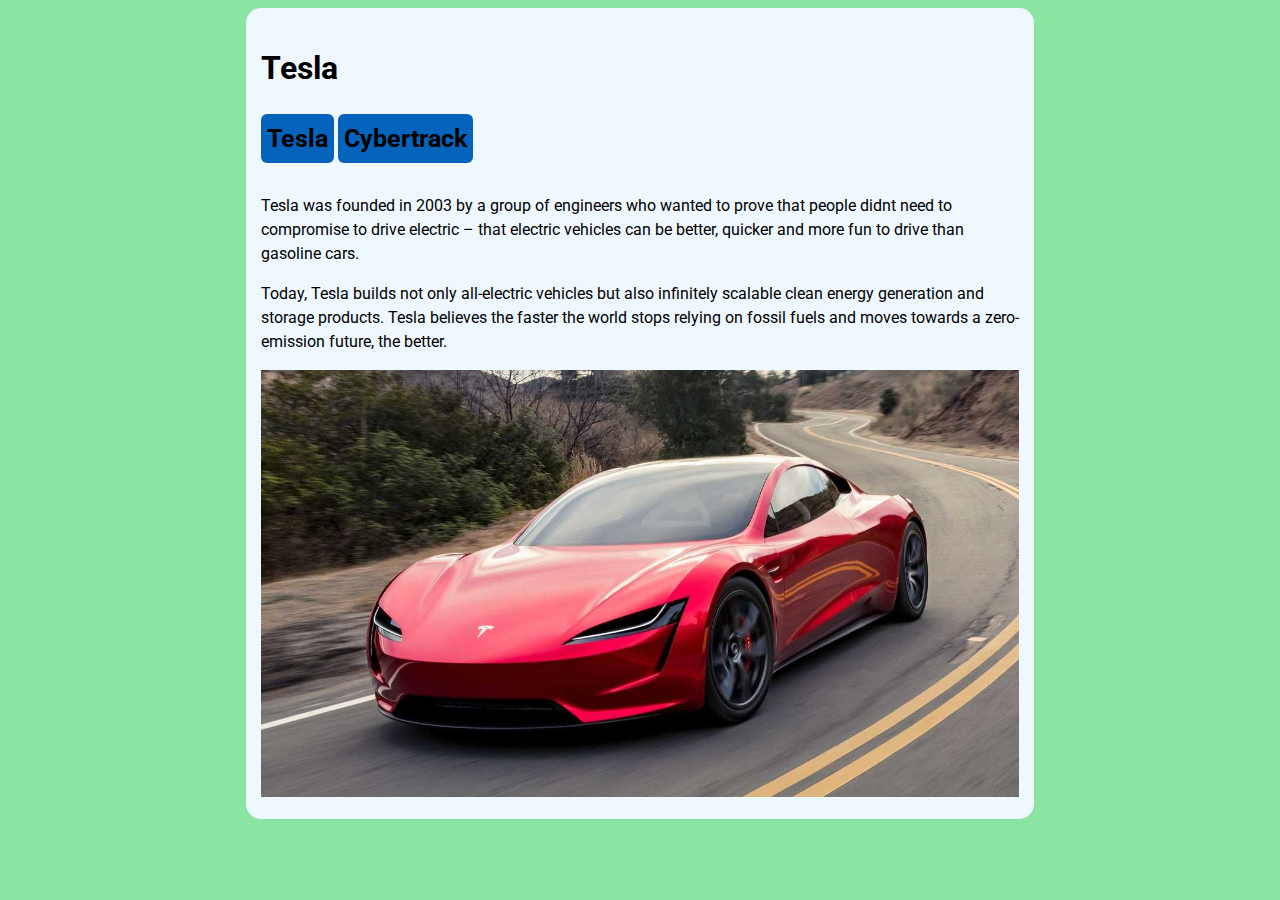
<file: index.html>
<!DOCTYPE html>
<html lang="en">
<head>
    <meta charset="UTF-8">
    <meta http-equiv="X-UA-Compatible" content="IE=edge">
    <meta name="viewport" content="width=device-width, initial-scale=1.0">
    <link rel="stylesheet" href="style.css" class="css">
    <link rel="preconnect" href="https://fonts.googleapis.com">
    <link rel="preconnect" href="https://fonts.gstatic.com" crossorigin>
    <link href="https://fonts.googleapis.com/css2?family=Roboto:wght@400;700&display=swap" rel="stylesheet">
    
    <title>Document</title>

</head>
<body>
    <div class="container">
    <h1 class="Tesla">Tesla</h1>
    <a class="link" href="tesla.html" target="_blank">Tesla</a>
    <a class="link" href="cybertrack.html" target="_blank">Cybertrack</a>
    <p class="paragr">Tesla was founded in 2003 by a group of engineers who wanted to prove that people didnt need to compromise to drive electric – that electric vehicles can be better, quicker and more fun to drive than gasoline cars.</p>
    <p class="paragr">Today, Tesla builds not only all-electric vehicles but also infinitely scalable clean energy generation and storage products. Tesla believes the faster the world stops relying on fossil fuels and moves towards a zero-emission future, the better.

    </p>
    <img class= "image" src="tesla-roadster_large.jpg" alt="">
    
<div>
</body>
</html>
</file>
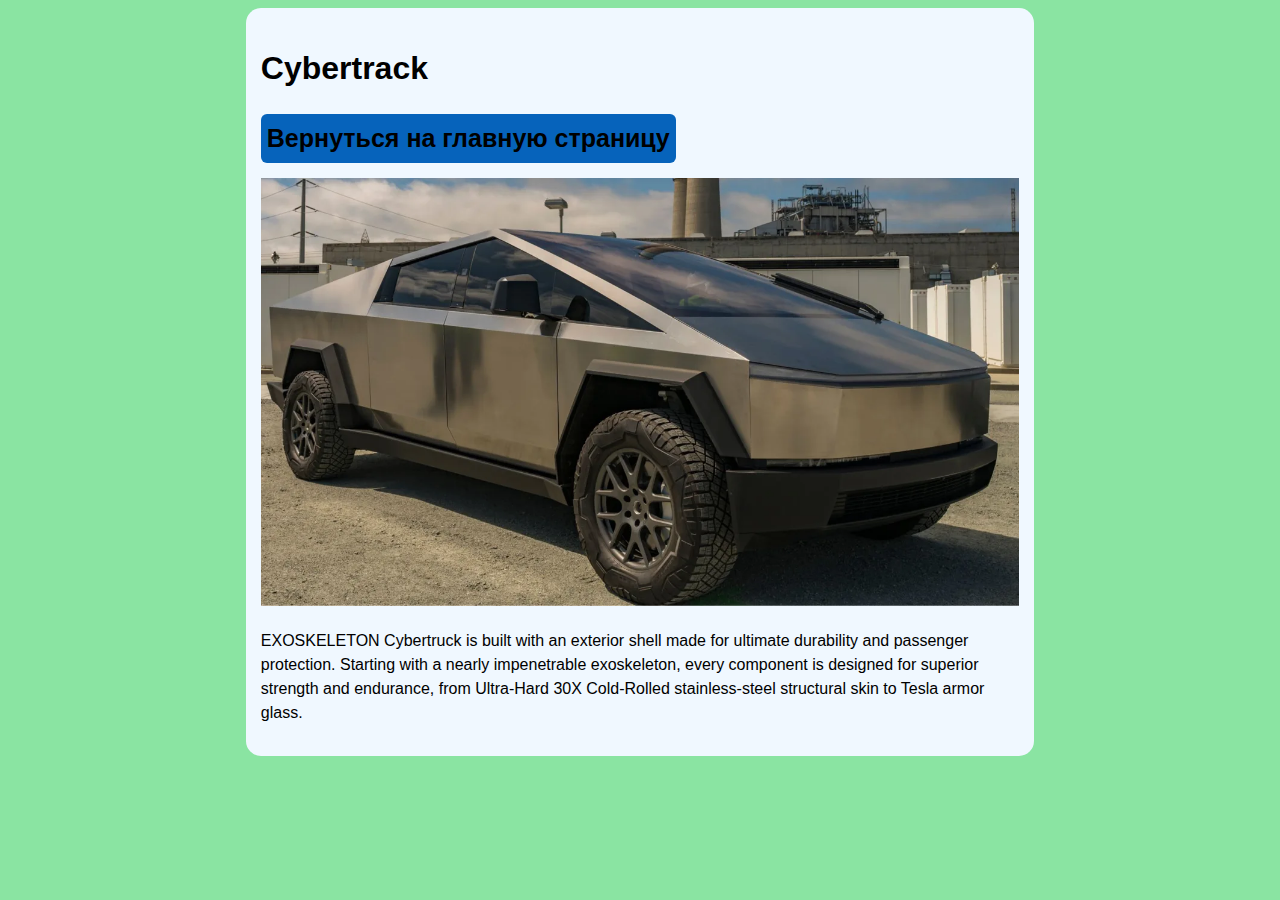
<file: cybertrack.html>
<!DOCTYPE html>
<html lang="en">
<head>
    <meta charset="UTF-8">
    <meta http-equiv="X-UA-Compatible" content="IE=edge">
    <meta name="viewport" content="width=device-width, initial-scale=1.0">
    <link rel="stylesheet" href="style.css" class="css">
    <title>Cybertrack</title>
</head>
<body>
    <div class="container">
    <h1 class="Tesla">Cybertrack</h1>
    <a class="link" href="index.html">Вернуться на главную  страницу</a>
    <img class="image" src="Tesla Cybertruck.webp" alt="">
    <p>EXOSKELETON
        Cybertruck is built with an exterior shell made for ultimate durability and passenger protection. Starting with a nearly impenetrable exoskeleton, every component is designed for superior strength and endurance, from Ultra-Hard 30X Cold-Rolled stainless-steel structural skin to Tesla armor glass.</p>
</div>
</body>
</html>
</file>
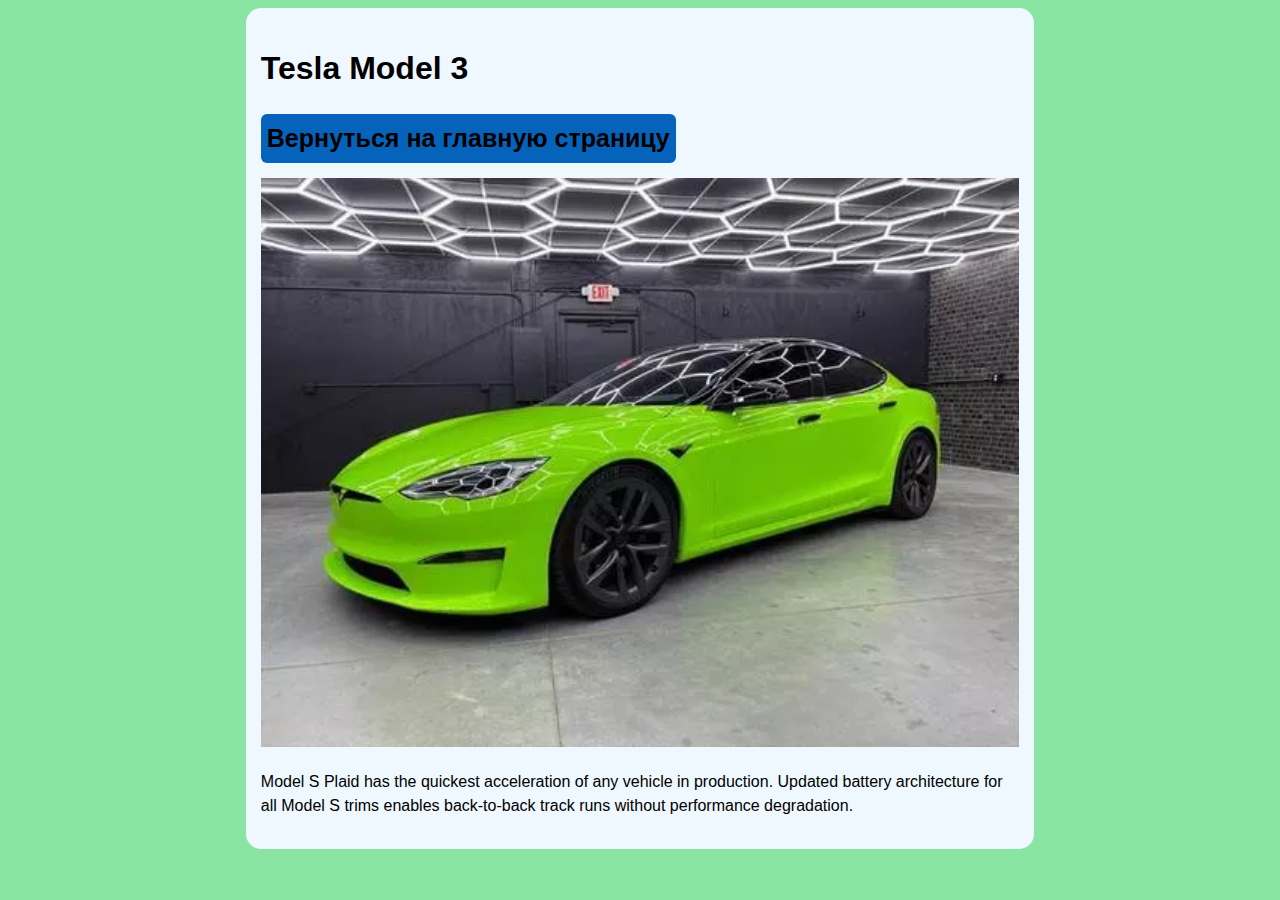
<file: tesla.html>
<!DOCTYPE html>
<html lang="en">
<head>
    <meta charset="UTF-8">
    <meta http-equiv="X-UA-Compatible" content="IE=edge">
    <meta name="viewport" content="width=device-width, initial-scale=1.0">
    <link rel="stylesheet" href="style.css" class="css">
    <title>Model 3</title>
</head>
<body>
    <div class="container">
    <h1 class="Tesla">Tesla Model 3</h1>
    <a class="link" href="index.html">Вернуться на главную страницу</a>
    <img class="image" src="greenTesla.webp" alt="">
    <p>Model S Plaid has the quickest acceleration of any vehicle in production. Updated battery architecture for all Model S trims enables back-to-back track runs without performance degradation.</p>
</div>
</body>
</html>
</file>
<file: style.css>
.link {
    font-size: 25px;
    text-decoration: none;
    padding: 6px;
    background-color: rgb(6, 99, 187);
    border-radius: 6px;
    transition: 0.3s;
    font-weight: bold;
    color: black;
    display: inline-block;
    margin-bottom: 15px;
}

.link:hover {
    color: rgba(138, 228, 162);
}

body {
    background-color: rgba(138, 228, 162);
    line-height: 1.5;
    font-family: 'Roboto', sans-serif;
}


.container{
    margin: auto;
    width: 60%;
    background-color: aliceblue;
    border-radius: 15px;
    padding: 15px;
}
.image{
    width: 100%;
}
</file>
